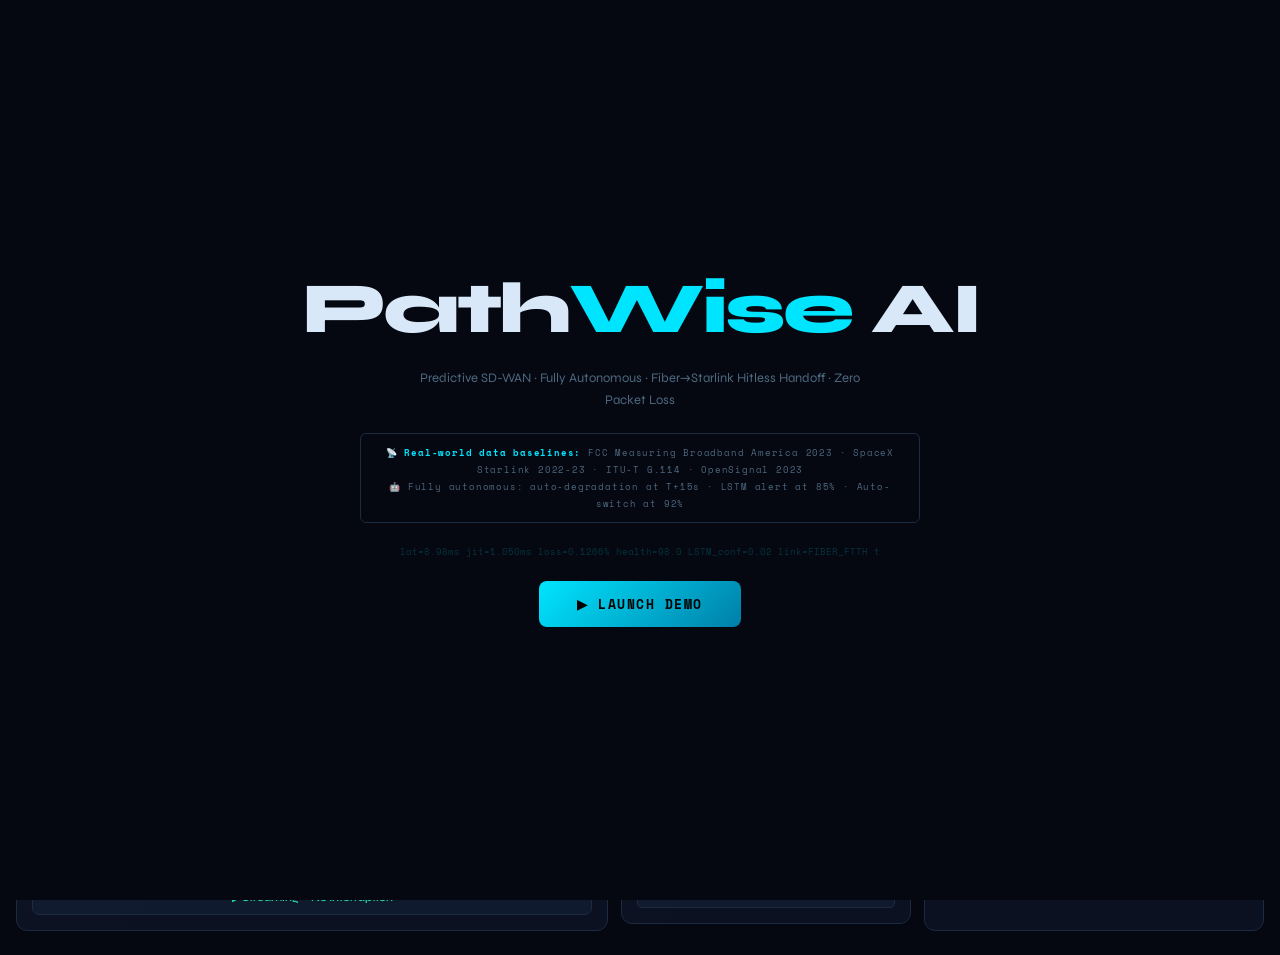
<file: pathwise-ai/frontend/index.html>
<!DOCTYPE html>
<html lang="en">
<head>
  <meta charset="UTF-8" />
  <meta name="viewport" content="width=device-width, initial-scale=1.0" />
  <title>PathWise AI — Live Network Demo</title>
  <link rel="preconnect" href="https://fonts.googleapis.com" />
  <link href="https://fonts.googleapis.com/css2?family=Space+Mono:wght@400;700&family=Syne:wght@400;600;700;800&display=swap" rel="stylesheet" />
  <link rel="stylesheet" href="src/styles/main.css" />
  <link rel="stylesheet" href="src/styles/components.css" />
  <link rel="stylesheet" href="src/styles/backend-panel.css" />
</head>
<body>

  <!-- ── IDLE SCREEN ── -->
  <div id="idle">
    <div class="idle-title">Path<em>Wise</em> AI</div>
    <div class="idle-sub">Predictive SD-WAN · Fully Autonomous · Fiber→Starlink Hitless Handoff · Zero Packet Loss</div>
    <div class="idle-badge">
      📡 <strong>Real-world data baselines:</strong> FCC Measuring Broadband America 2023 ·
      SpaceX Starlink 2022-23 · ITU-T G.114 · OpenSignal 2023<br/>
      🤖 Fully autonomous: auto-degradation at T+15s · LSTM alert at 85% · Auto-switch at 92%
    </div>
    <div class="data-stream" id="stream-txt">initializing telemetry engine...</div>
    <button class="btn-launch" onclick="App.launch()">▶ LAUNCH DEMO</button>
  </div>

  <!-- ── MAIN APP ── -->
  <div class="z1 wrap">
    <header>
      <div class="logo">
        <div class="logo-icon">⚡</div>
        <div>
          <h1>Path<em>Wise</em> AI</h1>
          <p>SD-WAN Predictive Intelligence · Team Pathfinders 2026</p>
        </div>
      </div>
      <div class="hdr-right">
        <div class="live-pill"><div class="live-dot"></div>LIVE TELEMETRY</div>
        <div class="clock" id="clock">T+00:00</div>
      </div>
    </header>

    <div class="main-grid">

      <!-- ══ LEFT COL ══ -->
      <div class="col" id="col-left">

        <!-- Controls -->
        <div class="card">
          <div class="clabel">Demo Controls</div>
          <div class="ctrls">
            <button class="btn btn-p" id="btn-start" onclick="App.startDemo()">▶ Start Demo</button>
            <button class="btn btn-g" onclick="App.resetDemo()">↺ Reset</button>
            <span class="phase-tag" id="ptag">READY</span>
            <span id="auto-note" class="auto-note">Auto-degradation fires at T+15s</span>
          </div>
          <!-- Countdown bar -->
          <div class="auto-bar" id="auto-bar" style="display:none">
            <div class="auto-bar-lbl">
              <span id="auto-lbl">⏱ Auto-degradation countdown</span>
              <span id="auto-sec" class="warn-text">15s</span>
            </div>
            <div class="auto-track"><div class="auto-fill" id="auto-fill" style="width:0%"></div></div>
            <div class="cd-num warn-text" id="cdnum">15</div>
          </div>
        </div>

        <!-- Phase Banner -->
        <div class="banner ok" id="banner">
          <div class="ban-icon" id="ban-icon">🟢</div>
          <div>
            <div class="ban-title" id="ban-title">All Links Stable — PathWise AI Monitoring</div>
            <div class="ban-sub" id="ban-sub">Waiting to start · Fully autonomous mode</div>
          </div>
        </div>

        <!-- Link Status -->
        <div class="card">
          <div class="clabel">WAN Link Status</div>
          <div class="links-grid">
            <!-- Fiber -->
            <div class="lcard f-active" id="fc">
              <div class="link-name">
                <div class="ldot fd"></div>Fiber FTTH
                <span class="lbadge fiber-badge" id="fb">ACTIVE</span>
              </div>
              <div class="lm-grid">
                <div class="lm"><div class="lm-val fiber-text" id="f-lat">—</div><div class="lm-lbl">Latency ms</div></div>
                <div class="lm"><div class="lm-val fiber-text" id="f-loss">—</div><div class="lm-lbl">Loss %</div></div>
                <div class="lm"><div class="lm-val fiber-text" id="f-jit">—</div><div class="lm-lbl">Jitter ms</div></div>
              </div>
            </div>
            <div class="arrow-mid" id="arrow">→</div>
            <!-- Starlink -->
            <div class="lcard dim" id="sc">
              <div class="link-name">
                <div class="ldot sd"></div>Starlink
                <span class="lbadge starlink-badge" id="sb">STANDBY</span>
              </div>
              <div class="lm-grid">
                <div class="lm"><div class="lm-val starlink-text" id="s-lat">—</div><div class="lm-lbl">Latency ms</div></div>
                <div class="lm"><div class="lm-val starlink-text" id="s-loss">—</div><div class="lm-lbl">Loss %</div></div>
                <div class="lm"><div class="lm-val starlink-text" id="s-jit">—</div><div class="lm-lbl">Jitter ms</div></div>
              </div>
            </div>
          </div>
        </div>

        <!-- Chart -->
        <div class="card">
          <div class="clabel">Real-Time Latency & Packet Loss Telemetry</div>
          <canvas id="chart" height="108"></canvas>
          <div class="chart-legend">
            <div class="leg"><div class="leg-line fiber-bg"></div>Fiber Latency</div>
            <div class="leg"><div class="leg-line starlink-bg"></div>Starlink Latency</div>
            <div class="leg"><div class="leg-line danger-bg" style="opacity:.7"></div>Fiber Loss %</div>
          </div>
        </div>

        <!-- VS + Video -->
        <div class="card">
          <div class="clabel">PathWise AI vs Traditional SD-WAN</div>
          <div class="vs-grid">
            <div class="vs-box bad">
              <div class="vs-head r">❌ Without PathWise</div>
              <div class="vs-row2">⏳ Reacts after packets drop</div>
              <div class="vs-row2">📦 Packet loss in switch gap</div>
              <div class="vs-row2">📞 VoIP drops / freezes</div>
              <div class="vs-row2">⏱ 2–8s switchover delay</div>
              <div class="vs-status danger-text" id="wbuf">● BUFFERING</div>
            </div>
            <div class="vs-box good">
              <div class="vs-head g">✅ With PathWise AI</div>
              <div class="vs-row2">🔮 Predicts 30–60s ahead</div>
              <div class="vs-row2">✈ Hitless — zero loss</div>
              <div class="vs-row2">📞 VoIP uninterrupted</div>
              <div class="vs-row2">⚡ &lt;50ms LSTM switch</div>
              <div class="vs-status ok-text" id="wgood">● SEAMLESS</div>
            </div>
          </div>
          <div class="vidbox">
            <div class="vid-lbl">VoIP / Video Stream (live simulation)</div>
            <div class="voip-row" id="voip"></div>
            <div class="vid-buf"><div class="vid-fill" id="vfill" style="width:80%"></div></div>
            <div class="vid-status ok" id="vstat">▶ Streaming — No Interruption</div>
          </div>
        </div>

      </div>

      <!-- ══ MIDDLE COL ══ -->
      <div class="col" id="col-mid">

        <!-- LSTM Engine -->
        <div class="card">
          <div class="clabel">LSTM Prediction Engine</div>
          <div class="conf-row">
            <div class="conf-num" id="conf">0.0</div>
            <div class="conf-unit">% confidence</div>
          </div>
          <div class="conf-track"><div class="conf-fill" id="cfill" style="width:0%"></div></div>
          <div class="conf-marks"><span>Safe</span><span>Alert 85%</span><span>Switch 92%</span></div>
          <table class="pred-tbl">
            <tr><td>Architecture</td><td>LSTM seq2seq</td></tr>
            <tr><td>Input window</td><td>30 samples · 500ms</td></tr>
            <tr><td>Predict ahead</td><td id="phorizon">—</td></tr>
            <tr><td>Features</td><td>lat · jit · loss</td></tr>
            <tr><td>Target accuracy</td><td class="ok-text">≥ 90% MSE</td></tr>
            <tr id="alert-row" style="display:none"><td>🚨 STATUS</td><td class="danger-text">Brownout predicted</td></tr>
          </table>
        </div>

        <!-- Health Scoreboard -->
        <div class="card">
          <div class="clabel">Multi-Link Health Scoreboard</div>
          <div class="hs-grid">
            <div class="hs-item">
              <div class="hs-head"><div class="ldot fd" style="width:5px;height:5px"></div>Fiber FTTH</div>
              <div class="hs-val fiber-text" id="hf">—</div>
              <div class="hs-track"><div class="hs-fill2" id="hfb" style="width:0%;background:var(--fiber)"></div></div>
            </div>
            <div class="hs-item">
              <div class="hs-head"><div class="ldot sd" style="width:5px;height:5px"></div>Starlink</div>
              <div class="hs-val starlink-text" id="hs2">—</div>
              <div class="hs-track"><div class="hs-fill2" id="hsb" style="width:0%;background:var(--starlink)"></div></div>
            </div>
          </div>
          <div class="stat-grid">
            <div>Active Link</div><div id="al" class="fiber-text">Fiber FTTH</div>
            <div>Link Switches</div><div id="sw-cnt">0</div>
            <div>Pkts Loss Avoided</div><div id="pkt-saved" class="ok-text">0</div>
            <div>Service Uptime</div><div id="uptime" class="ok-text">100%</div>
          </div>
        </div>

        <!-- Timeline -->
        <div class="card">
          <div class="clabel">Event Timeline</div>
          <div class="tl-row on" id="tl1"><div class="tl-time" id="tt1">T+00:00</div><div class="tl-body"><strong>Demo Started</strong>Both links online, LSTM armed</div></div>
          <div class="tl-row" id="tl2"><div class="tl-time" id="tt2">—</div><div class="tl-body"><strong>Auto-Degradation Fired</strong>Fiber congestion event begins</div></div>
          <div class="tl-row" id="tl3"><div class="tl-time" id="tt3">—</div><div class="tl-body warn-text"><strong>⚠ PathWise Alert (85%)</strong>"Brownout imminent — preparing switch"</div></div>
          <div class="tl-row" id="tl4"><div class="tl-time" id="tt4">—</div><div class="tl-body starlink-text"><strong>⚡ Hitless Switch Executed</strong>SDN reroutes to Starlink · 0 pkts dropped</div></div>
          <div class="tl-row" id="tl5"><div class="tl-time" id="tt5">—</div><div class="tl-body ok-text"><strong>✅ Stable on Starlink</strong>VoIP/video uninterrupted · users unaffected</div></div>
        </div>

        <!-- IBN -->
        <div class="card">
          <div class="clabel">Intent-Based Interface (IBN)</div>
          <div class="ibn-list">
            <div class="ibn-item">"Prioritize VoIP over all WAN links"</div>
            <div class="ibn-item">"Alert if fiber latency &gt; 80ms"</div>
            <div class="ibn-item" id="ibn-auto">"Auto: switch if LSTM confidence &gt; 92%"</div>
          </div>
        </div>

      </div>

      <!-- ══ RIGHT COL — BACKEND PANEL ══ -->
      <div class="col" id="col-right">
        <div class="card backend-panel">
          <div class="log-top">
            <span class="log-title">⚙ Backend Engine · All Raw Values</span>
            <button class="log-clear" onclick="BackendPanel.clearLog()">CLEAR LOG</button>
          </div>

          <!-- Raw Values Table -->
          <div id="raw-values-container"></div>

          <!-- Log Stream -->
          <div class="log-section-title">System Log — Backend Events</div>
          <div class="log-stream" id="log-stream"></div>
        </div>
      </div>

    </div>
  </div>

  <!-- Scripts -->
  <script src="src/utils/helpers.js"></script>
  <script src="src/utils/chart.js"></script>
  <script src="src/utils/voip.js"></script>
  <script src="src/components/BackendPanel.js"></script>
  <script src="src/components/LinkCards.js"></script>
  <script src="src/components/Banner.js"></script>
  <script src="src/components/Timeline.js"></script>
  <script src="src/components/LSTM.js"></script>
  <script src="src/app.js"></script>
</body>
</html>
</file>
<file: pathwise-ai/frontend/src/styles/main.css>
/* ══════════════════════════════════════════════
   PathWise AI — main.css
   Global variables, layout, typography
   ══════════════════════════════════════════════ */

:root {
  --bg:       #050810;
  --surf:     #0b1120;
  --surf2:    #0f1a2e;
  --border:   #1a2b42;
  --fiber:    #00e5ff;
  --starlink: #a855f7;
  --ok:       #22d3a0;
  --warn:     #f59e0b;
  --danger:   #ef4444;
  --text:     #d8e8f8;
  --muted:    #4e6880;
}

*, *::before, *::after {
  box-sizing: border-box;
  margin: 0;
  padding: 0;
}

body {
  font-family: 'Syne', sans-serif;
  background: var(--bg);
  color: var(--text);
  min-height: 100vh;
  overflow-x: hidden;
}

body::before {
  content: '';
  position: fixed; inset: 0; z-index: 0;
  background-image:
    linear-gradient(rgba(0,229,255,0.025) 1px, transparent 1px),
    linear-gradient(90deg, rgba(0,229,255,0.025) 1px, transparent 1px);
  background-size: 44px 44px;
  pointer-events: none;
}

.z1 { position: relative; z-index: 1; }

/* ── IDLE ── */
#idle {
  position: fixed; inset: 0; z-index: 200;
  background: var(--bg);
  display: flex; flex-direction: column;
  align-items: center; justify-content: center;
  gap: 22px; text-align: center; padding: 24px;
}
.idle-title {
  font-size: clamp(38px, 7vw, 72px);
  font-weight: 800; letter-spacing: -3px; line-height: 1;
}
.idle-title em { color: var(--fiber); font-style: normal; }
.idle-sub {
  font-size: 13px; color: var(--muted);
  max-width: 480px; line-height: 1.7;
}
.idle-badge {
  font-family: 'Space Mono', monospace; font-size: 9px;
  letter-spacing: 0.8px; color: var(--muted);
  border: 1px solid var(--border); padding: 10px 16px;
  border-radius: 6px; max-width: 560px; line-height: 1.9;
}
.idle-badge strong { color: var(--fiber); }
.data-stream {
  font-family: 'Space Mono', monospace; font-size: 9px;
  color: rgba(0,229,255,0.2); height: 14px;
  overflow: hidden; white-space: nowrap;
  width: 480px; max-width: 90vw;
}
.btn-launch {
  font-family: 'Space Mono', monospace; font-size: 13px;
  font-weight: 700; letter-spacing: 1.5px;
  padding: 13px 38px; border-radius: 8px; border: none;
  background: linear-gradient(135deg, var(--fiber), #007fa8);
  color: #000; cursor: pointer; transition: all 0.2s;
}
.btn-launch:hover {
  transform: translateY(-2px);
  box-shadow: 0 8px 26px rgba(0,229,255,0.25);
}

/* ── LAYOUT ── */
.wrap { max-width: 1560px; margin: 0 auto; padding: 0 16px; }

header {
  display: flex; align-items: center; justify-content: space-between;
  padding: 13px 0; border-bottom: 1px solid var(--border);
}
.logo { display: flex; align-items: center; gap: 11px; }
.logo-icon {
  width: 33px; height: 33px; border-radius: 7px;
  background: linear-gradient(135deg, var(--fiber), var(--starlink));
  display: flex; align-items: center; justify-content: center; font-size: 15px;
}
.logo h1 { font-size: 18px; font-weight: 800; letter-spacing: -0.5px; }
.logo h1 em { color: var(--fiber); font-style: normal; }
.logo p { font-size: 9px; color: var(--muted); font-family: 'Space Mono', monospace; margin-top: 1px; }

.hdr-right { display: flex; align-items: center; gap: 12px; }
.live-pill {
  display: flex; align-items: center; gap: 5px;
  font-family: 'Space Mono', monospace; font-size: 9px; color: var(--ok);
  background: rgba(34,211,160,0.07); border: 1px solid rgba(34,211,160,0.2);
  padding: 4px 9px; border-radius: 20px;
}
.live-dot {
  width: 6px; height: 6px; border-radius: 50%;
  background: var(--ok); animation: pulse 1.4s infinite;
}
@keyframes pulse {
  0%,100% { opacity:1; transform:scale(1); }
  50%      { opacity:0.4; transform:scale(0.8); }
}
.clock { font-family: 'Space Mono', monospace; font-size: 11px; color: var(--muted); }

/* ── 3-COL GRID ── */
.main-grid {
  display: grid;
  grid-template-columns: 1fr 290px 340px;
  gap: 13px;
  padding: 13px 0 24px;
}
.col { display: flex; flex-direction: column; gap: 11px; }

/* ── UTILITY COLORS ── */
.fiber-text    { color: var(--fiber); }
.starlink-text { color: var(--starlink); }
.ok-text       { color: var(--ok); }
.warn-text     { color: var(--warn); }
.danger-text   { color: var(--danger); }
.muted-text    { color: var(--muted); }
.fiber-bg      { background: var(--fiber); }
.starlink-bg   { background: var(--starlink); }
.danger-bg     { background: var(--danger); }

@keyframes flash {
  0%,100% { opacity:1; }
  50%     { opacity:0.2; }
}
</file>
<file: pathwise-ai/frontend/src/styles/components.css>
/* ══════════════════════════════════════════════
   PathWise AI — components.css
   Cards, buttons, link panels, chart, video
   ══════════════════════════════════════════════ */

/* ── CARDS ── */
.card {
  background: var(--surf); border: 1px solid var(--border);
  border-radius: 11px; padding: 15px;
  position: relative; overflow: hidden;
}
.card::before {
  content: ''; position: absolute; inset: 0; pointer-events: none;
  background: linear-gradient(135deg, rgba(255,255,255,0.015) 0%, transparent 50%);
}
.clabel {
  font-family: 'Space Mono', monospace; font-size: 8px;
  letter-spacing: 2px; color: var(--muted);
  text-transform: uppercase; margin-bottom: 11px;
}

/* ── BUTTONS ── */
.btn {
  font-family: 'Space Mono', monospace; font-size: 10px;
  font-weight: 700; padding: 8px 15px; border-radius: 7px;
  border: none; cursor: pointer; letter-spacing: 0.5px; transition: all 0.18s;
}
.btn-p { background: linear-gradient(135deg, var(--fiber), #007fa8); color: #000; }
.btn-p:hover { transform: translateY(-1px); box-shadow: 0 4px 14px rgba(0,229,255,0.3); }
.btn-g { background: transparent; border: 1px solid var(--border); color: var(--muted); }
.btn-g:hover { border-color: var(--fiber); color: var(--fiber); }
.btn:disabled { opacity: 0.3; cursor: not-allowed; transform: none !important; }

.ctrls { display: flex; align-items: center; gap: 8px; flex-wrap: wrap; }
.phase-tag {
  font-family: 'Space Mono', monospace; font-size: 9px; letter-spacing: 1px;
  padding: 3px 8px; border-radius: 4px;
  background: rgba(34,211,160,0.08); color: var(--ok); border: 1px solid rgba(34,211,160,0.15);
}
.auto-note { font-family: 'Space Mono', monospace; font-size: 9px; color: var(--muted); margin-left: 4px; }

/* ── AUTO COUNTDOWN ── */
.auto-bar {
  margin-top: 10px; padding: 10px 12px; border-radius: 7px;
  background: var(--surf2); border: 1px solid var(--border);
}
.auto-bar-lbl {
  font-family: 'Space Mono', monospace; font-size: 9px; color: var(--muted);
  display: flex; justify-content: space-between; margin-bottom: 6px;
}
.auto-track { height: 5px; background: var(--border); border-radius: 5px; overflow: hidden; }
.auto-fill {
  height: 100%; border-radius: 5px;
  background: linear-gradient(90deg, var(--ok), var(--warn), var(--danger));
  transition: width 0.5s;
}
.cd-num {
  font-family: 'Space Mono', monospace; font-size: 20px;
  font-weight: 700; text-align: center; margin-top: 5px; transition: color 0.3s;
}

/* ── BANNER ── */
.banner {
  border-radius: 9px; padding: 11px 14px;
  display: flex; align-items: center; gap: 10px;
  transition: all 0.35s; min-height: 50px;
}
.banner.ok      { background: rgba(34,211,160,0.05);  border: 1px solid rgba(34,211,160,0.15); }
.banner.warn    { background: rgba(245,158,11,0.06);  border: 1px solid rgba(245,158,11,0.2); }
.banner.danger  { background: rgba(239,68,68,0.07);   border: 1px solid rgba(239,68,68,0.25); animation: glow-r 1s ease 4; }
.banner.success { background: rgba(34,211,160,0.06);  border: 1px solid rgba(34,211,160,0.2); }
@keyframes glow-r { 50% { box-shadow: 0 0 18px rgba(239,68,68,0.3); } }
.ban-icon  { font-size: 19px; flex-shrink: 0; }
.ban-title { font-size: 11px; font-weight: 700; margin-bottom: 2px; }
.ban-sub   { font-size: 9px; color: var(--muted); font-family: 'Space Mono', monospace; line-height: 1.5; }

/* ── LINK CARDS ── */
.links-grid { display: grid; grid-template-columns: 1fr 42px 1fr; align-items: center; }
.lcard {
  border-radius: 8px; border: 2px solid transparent;
  padding: 11px 13px; transition: all 0.5s;
}
.lcard.f-active {
  border-color: var(--fiber);
  background: linear-gradient(135deg, rgba(0,229,255,0.07), transparent);
  box-shadow: 0 0 20px rgba(0,229,255,0.09);
}
.lcard.s-active {
  border-color: var(--starlink);
  background: linear-gradient(135deg, rgba(168,85,247,0.07), transparent);
  box-shadow: 0 0 20px rgba(168,85,247,0.09);
}
.lcard.dim { opacity: 0.28; border-color: var(--border); }
.link-name { font-size: 11px; font-weight: 700; display: flex; align-items: center; gap: 6px; margin-bottom: 8px; }
.ldot      { width: 7px; height: 7px; border-radius: 50%; flex-shrink: 0; }
.fd  { background: var(--fiber);    box-shadow: 0 0 7px var(--fiber); }
.sd  { background: var(--starlink); box-shadow: 0 0 7px var(--starlink); }
.lbadge { font-size: 8px; padding: 2px 6px; border-radius: 10px; font-family: 'Space Mono', monospace; font-weight: 700; margin-left: auto; }
.fiber-badge    { background: rgba(0,229,255,0.1);   color: var(--fiber); }
.starlink-badge { background: rgba(168,85,247,0.1);  color: var(--starlink); }
.danger-badge   { background: rgba(239,68,68,0.1);   color: var(--danger); }
.lm-grid { display: grid; grid-template-columns: repeat(3,1fr); gap: 6px; }
.lm      { text-align: center; }
.lm-val  { font-family: 'Space Mono', monospace; font-size: 13px; font-weight: 700; line-height: 1; }
.lm-lbl  { font-size: 7px; color: var(--muted); text-transform: uppercase; letter-spacing: 1px; margin-top: 2px; }
.arrow-mid { text-align: center; font-size: 14px; transition: all 0.4s; color: var(--muted); }

/* ── CHART ── */
canvas { display: block; width: 100% !important; }
.chart-legend { display: flex; gap: 13px; margin-top: 6px; }
.leg      { display: flex; align-items: center; gap: 4px; font-size: 9px; color: var(--muted); font-family: 'Space Mono', monospace; }
.leg-line { width: 12px; height: 2px; border-radius: 2px; }

/* ── VS + VIDEO ── */
.vs-grid { display: grid; grid-template-columns: 1fr 1fr; gap: 8px; margin-bottom: 9px; }
.vs-box  { border-radius: 7px; padding: 10px; }
.vs-box.bad  { background: rgba(239,68,68,0.05);  border: 1px solid rgba(239,68,68,0.12); }
.vs-box.good { background: rgba(34,211,160,0.05); border: 1px solid rgba(34,211,160,0.12); }
.vs-head { font-size: 8px; font-weight: 700; letter-spacing: 1.5px; text-transform: uppercase; margin-bottom: 6px; font-family: 'Space Mono', monospace; }
.vs-head.r { color: var(--danger); } .vs-head.g { color: var(--ok); }
.vs-row2   { font-size: 9px; color: var(--muted); padding: 2px 0; }
.vs-status { margin-top: 3px; font-size: 10px; font-weight: 700; }
.vidbox    { background: var(--surf2); border: 1px solid var(--border); border-radius: 7px; padding: 10px; }
.vid-lbl   { font-size: 8px; color: var(--muted); font-family: 'Space Mono', monospace; margin-bottom: 6px; }
.voip-row  { display: flex; align-items: flex-end; gap: 2px; height: 24px; margin-bottom: 6px; }
.vbar      { flex: 1; border-radius: 2px 2px 0 0; min-height: 2px; }
.vbar.live { background: var(--fiber); }
.vbar.drop { background: var(--danger); height: 2px !important; }
.vid-buf   { height: 5px; background: var(--border); border-radius: 4px; overflow: hidden; margin-bottom: 5px; }
.vid-fill  { height: 100%; border-radius: 4px; transition: width 0.4s, background 0.4s; }
.vid-status        { font-size: 10px; font-weight: 700; text-align: center; }
.vid-status.ok     { color: var(--ok); }
.vid-status.buf    { color: var(--danger); animation: flash 0.7s infinite; }

/* ── LSTM / HEALTH ── */
.conf-row  { display: flex; align-items: baseline; gap: 5px; }
.conf-num  { font-family: 'Space Mono', monospace; font-size: 26px; font-weight: 700; line-height: 1; margin-bottom: 5px; }
.conf-unit { font-size: 10px; color: var(--muted); }
.conf-track { height: 7px; background: var(--surf2); border-radius: 8px; overflow: hidden; margin: 7px 0 3px; }
.conf-fill  { height: 100%; border-radius: 8px; background: linear-gradient(90deg, var(--ok), var(--warn), var(--danger)); transition: width 0.7s; }
.conf-marks { display: flex; justify-content: space-between; font-family: 'Space Mono', monospace; font-size: 7px; color: var(--muted); }
.pred-tbl   { font-family: 'Space Mono', monospace; font-size: 9px; width: 100%; margin-top: 8px; }
.pred-tbl td:first-child { color: var(--muted); padding: 2px 0; padding-right: 8px; white-space: nowrap; }
.pred-tbl td:last-child  { color: var(--text); font-weight: 700; }

.hs-grid  { display: grid; grid-template-columns: 1fr 1fr; gap: 8px; }
.hs-item  { background: var(--surf2); border: 1px solid var(--border); border-radius: 7px; padding: 10px; }
.hs-head  { font-size: 8px; color: var(--muted); font-family: 'Space Mono', monospace; text-transform: uppercase; letter-spacing: 1px; margin-bottom: 5px; display: flex; align-items: center; gap: 4px; }
.hs-val   { font-family: 'Space Mono', monospace; font-size: 24px; font-weight: 700; line-height: 1; }
.hs-track { height: 3px; background: var(--border); border-radius: 3px; margin-top: 7px; }
.hs-fill2 { height: 100%; border-radius: 3px; transition: width 0.8s, background 0.5s; }
.stat-grid { display: grid; grid-template-columns: 1fr 1fr; gap: 0; margin-top: 10px; font-family: 'Space Mono', monospace; font-size: 9px; }
.stat-grid div:nth-child(odd)  { color: var(--muted); padding: 2px 0; }
.stat-grid div:nth-child(even) { font-weight: 700; padding: 2px 0; }

/* ── TIMELINE ── */
.tl-row {
  display: flex; gap: 9px; padding: 5px 0 5px 12px;
  border-left: 2px solid var(--border); margin-left: 5px;
  position: relative; opacity: 0.24; transition: opacity 0.4s;
}
.tl-row::before {
  content: ''; position: absolute; left: -5px; top: 11px;
  width: 7px; height: 7px; border-radius: 50%;
  background: var(--border); border: 2px solid var(--bg); transition: background 0.3s;
}
.tl-row.on   { opacity: 1; }
.tl-row.on::before   { background: var(--fiber);    box-shadow: 0 0 5px var(--fiber); }
.tl-row.done { opacity: 1; }
.tl-row.done::before { background: var(--ok);       box-shadow: 0 0 5px var(--ok); }
.tl-time { font-family: 'Space Mono', monospace; font-size: 8px; color: var(--muted); white-space: nowrap; padding-top: 2px; min-width: 34px; }
.tl-body { font-size: 9px; line-height: 1.4; }
.tl-body strong { display: block; font-size: 10px; font-weight: 700; }

/* ── IBN ── */
.ibn-list { display: flex; flex-direction: column; gap: 5px; }
.ibn-item {
  padding: 7px 9px; border-radius: 5px; background: var(--surf2);
  border: 1px solid var(--border); font-size: 9px; font-family: 'Space Mono', monospace; transition: all 0.3s;
}
.ibn-item.fired { border-color: rgba(239,68,68,0.4);   background: rgba(239,68,68,0.06);   color: var(--danger); }
.ibn-item.exec  { border-color: rgba(168,85,247,0.4);  background: rgba(168,85,247,0.06);  color: var(--starlink); }
</file>
<file: pathwise-ai/frontend/src/styles/backend-panel.css>
/* ══════════════════════════════════════════════
   PathWise AI — backend-panel.css
   Right column: raw values table + log stream
   ══════════════════════════════════════════════ */

.backend-panel { flex: 1; display: flex; flex-direction: column; }

.log-top {
  display: flex; align-items: center; justify-content: space-between; margin-bottom: 8px;
}
.log-title {
  font-family: 'Space Mono', monospace; font-size: 8px;
  letter-spacing: 2px; color: var(--muted); text-transform: uppercase;
}
.log-clear {
  font-family: 'Space Mono', monospace; font-size: 8px; color: var(--muted);
  background: none; border: 1px solid var(--border); border-radius: 4px;
  padding: 2px 6px; cursor: pointer;
}
.log-clear:hover { color: var(--fiber); border-color: var(--fiber); }

/* ── RAW VALUES TABLE ── */
.raw-table {
  width: 100%; font-family: 'Space Mono', monospace; font-size: 9px;
  border-collapse: collapse; margin-bottom: 8px;
}
.raw-table thead tr { border-bottom: 1px solid var(--border); }
.raw-table th {
  color: var(--muted); font-weight: 700; text-align: left;
  padding: 3px 4px 5px; font-size: 7px; letter-spacing: 1px;
}
.raw-table td {
  padding: 2px 4px; border-bottom: 1px solid rgba(26,43,66,0.4);
  transition: color 0.3s;
}
.raw-table td:first-child { color: var(--muted); font-size: 8px; }

.raw-section td {
  font-size: 7px !important; letter-spacing: 1px;
  color: rgba(78,104,128,0.55) !important;
  padding-top: 7px !important; text-transform: uppercase;
}

/* Value color classes */
.rv-fiber    { color: var(--fiber) !important; }
.rv-starlink { color: var(--starlink) !important; }
.rv-lstm     { color: var(--warn) !important; }
.rv-ok       { color: var(--ok) !important; }
.rv-danger   { color: var(--danger) !important; }
.rv-sys      { color: #7a9ab8 !important; }
.rv-dim      { color: var(--muted) !important; }

/* ── LOG STREAM ── */
.log-section-title {
  font-family: 'Space Mono', monospace; font-size: 7px; letter-spacing: 1.5px;
  color: var(--muted); text-transform: uppercase;
  padding: 7px 0 4px; border-top: 1px solid var(--border);
}
.log-stream {
  overflow-y: auto;
  background: rgba(4,7,14,0.9); border: 1px solid var(--border);
  border-radius: 7px; padding: 7px 8px;
  font-family: 'Space Mono', monospace; font-size: 8.5px;
  line-height: 1.65; max-height: 280px; min-height: 180px;
}
.log-stream::-webkit-scrollbar { width: 3px; }
.log-stream::-webkit-scrollbar-track { background: transparent; }
.log-stream::-webkit-scrollbar-thumb { background: var(--border); border-radius: 3px; }

/* Log line levels */
.ll         { margin: 0; padding: 0; white-space: pre-wrap; word-break: break-all; }
.ll.info    { color: #3d7a8a; }
.ll.warn    { color: var(--warn); }
.ll.alert   { color: var(--danger); }
.ll.success { color: var(--ok); }
.ll.switch  { color: var(--starlink); }
.ll.system  { color: #2a4a5e; }
.ll.data    { color: #285f70; }
</file>
